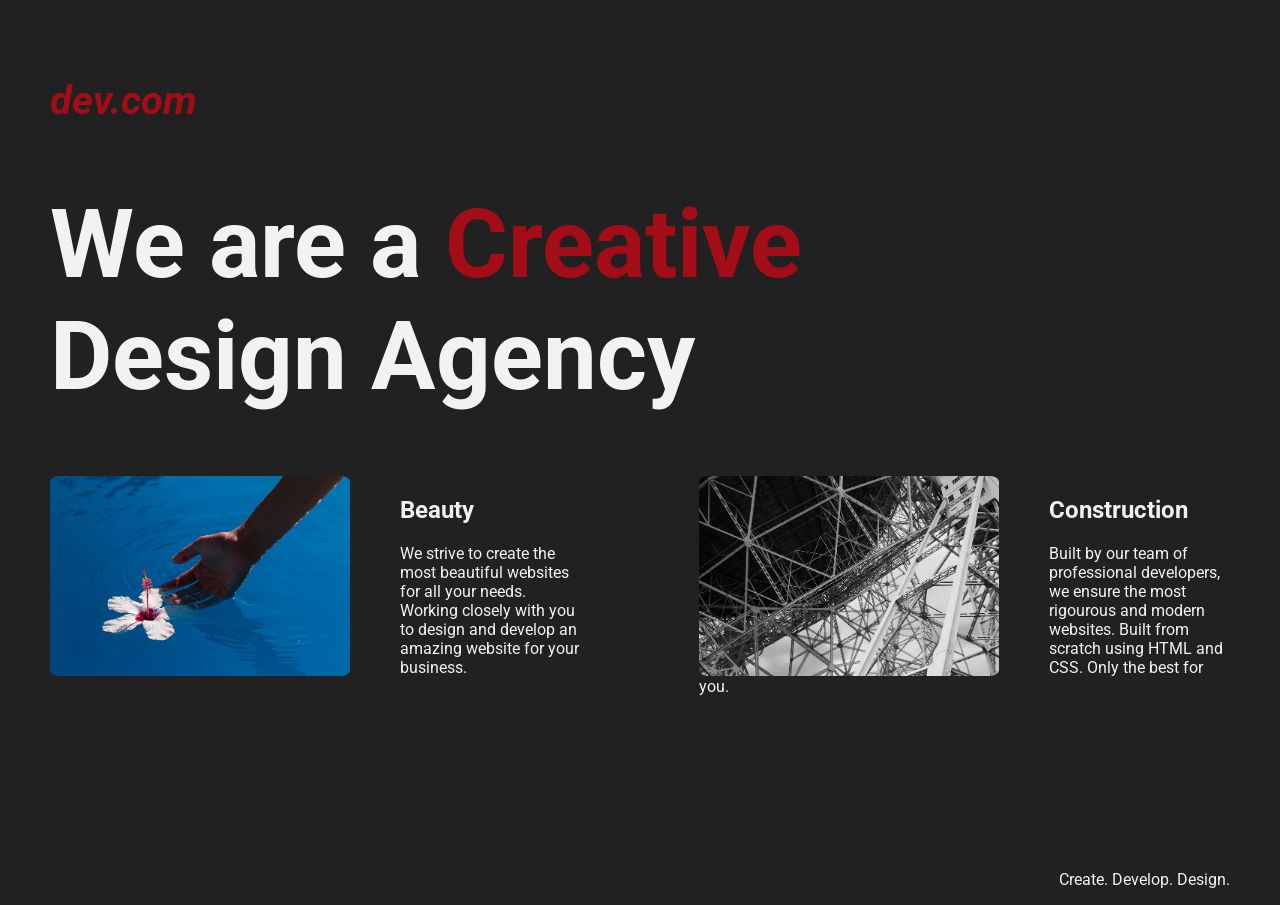
<file: index.html>
<!DOCTYPE html>
<html lang="en">
  <head>
    <meta charset="UTF-8" />
    <meta name="viewport" content="width=device-width, initial-scale=1.0" />
    <title>Portfolio Project - Web Development</title>
    <link rel="stylesheet" href="style.css" />
    <link rel="preconnect" href="https://fonts.googleapis.com" />
    <link rel="preconnect" href="https://fonts.gstatic.com" crossorigin />
    <link
      href="https://fonts.googleapis.com/css2?family=Roboto:wght@300;500&display=swap"
      rel="stylesheet"
    />
  </head>

  <body>
    <div class="main">
      <h1 id="dev">dev.com</h1>
      <h1>We are a <span id="creative">Creative</span> <br />Design Agency</h1>
      <div class="left card">
        <img class="card-image" src="./assets/images/beautiful.jpg" alt="hand touching flower on water" />
        <h2 class="card-title">Beauty</h2>
        <p class="card-text">
          We strive to create the most beautiful websites for all your needs.
          Working closely with you to design and develop an amazing website for
          your business.
        </p>
      </div>

      <div class="right card">
        <img class="card-image" src="./assets/images/construction.jpg" alt="metal beams" />
        <h2 class="card-title">Construction</h2>
        <p class="card-text">
          Built by our team of professional developers, we ensure the most
          rigourous and modern websites. Built from scratch using HTML and CSS.
          Only the best for you.
        </p>
      </div>
    </div>
    <footer>
      <p>Create. Develop. Design.</p>
    </footer>
  </body>
</html>
</file>
<file: style.css>
body {
  font-family: "Roboto", sans-serif;
  background-color: #212121;
  flex-direction: column;
  display: flex;
  margin: 50px 50px 0;
  min-height: 95vh;
}

.main {
  flex: 1;
}

footer {
  text-align: right;
  color: #a30d17;
}

p {
  color: #f2f2f2;
}

h1 {
  font-size: 6rem;
  color: #f2f2f2;
}

.card {
  width: 45%;
  margin-bottom: 40px;
}

.card-image {
  height: 200px;
  float: left;
  margin-right: 50px;
  border-radius: 3%;
}

.left {
  float: left;
}

.right {
  float: right;
}

.card-title {
  color: #f2f2f2;
}

#creative {
  color: #a30d17;
}

#dev {
  font-style: italic;
  color: #a30d17;
  font-size: 2.5em;
}

@media (max-width: 680px) {

  h1{
    font-size: 3rem;
    text-align: center;
  }
  #dev{
    font-size: 1.4rem;
    text-align: left;
  }
  .card{
    display: block;
    width: 100%;
    margin-bottom: 30px;
    text-align: justify;
  }

  .card img{
    margin-bottom: 10px;
    width: 100%;
    display: inline;
    object-fit: cover;
  }
}
</file>
